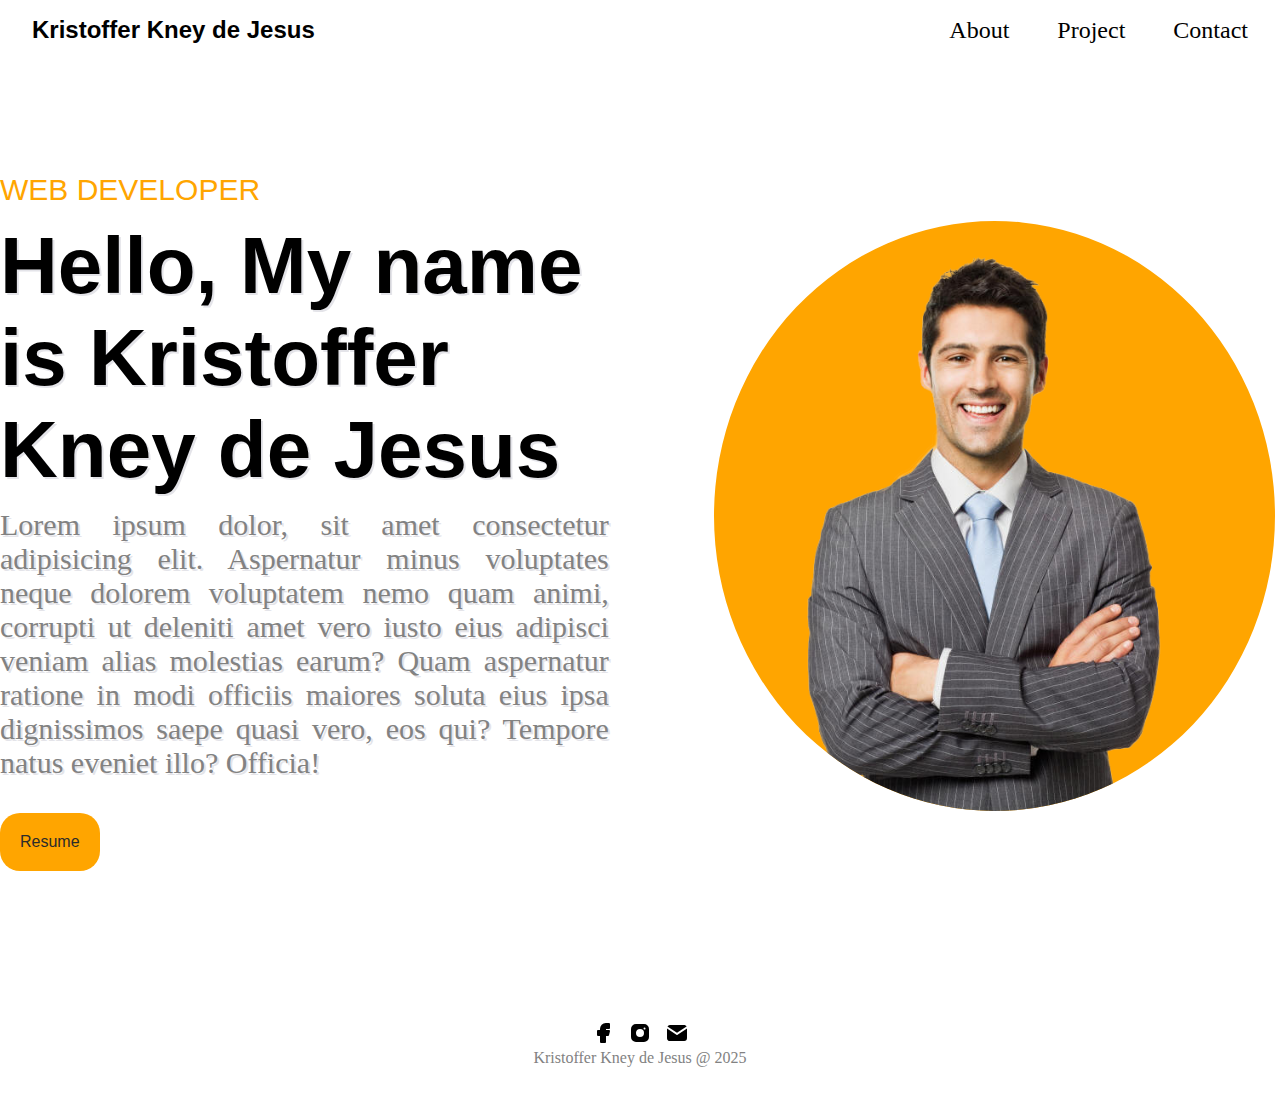
<file: index.html>
<!DOCTYPE html>
<html lang="en">
<head>
    <meta charset="UTF-8">
    <meta name="viewport" content="width=device-width, initial-scale=1.0">
    <title>My Project</title>
    <link rel="stylesheet" href="/assets/styles/mystyle.css">
</head>
<body>
    <div class="containter">
        <nav class="navbar">
            <div class="navbar-name">Kristoffer Kney de Jesus</div>
            <ul class="navbar-menu">
                <li><a href="#">About</a></li>
                <li><a href="#">Project</a></li>
                <li><a href="#">Contact</a></li>
            </ul>
        </nav>

        <div class="about">
            <div class="about-details">
                <p class="about-profession">WEB DEVELOPER</p>
                <h1 class="about-name">Hello, My name is Kristoffer Kney de Jesus</h1>
                <p class="about-description">Lorem ipsum dolor, sit amet consectetur adipisicing elit. Aspernatur minus voluptates neque dolorem voluptatem nemo quam animi, corrupti ut deleniti amet vero iusto eius adipisci veniam alias molestias earum? Quam aspernatur ratione in modi officiis maiores soluta eius ipsa dignissimos saepe quasi vero, eos qui? Tempore natus eveniet illo? Officia!</p>
                <button class="about-button">Resume</button>
            </div>
            <div class="about-picture circle-image">
                <img src="/assets/images/male.png" alt="picture">
            </div>
         

        </div>
     
        
    </div>

    <footer class="footer">
        <ul class="footer-icons">
            <li>
                <svg  width="24"  height="24"  viewBox="0 0 24 24"  fill="currentColor"  class="icon icon-tabler icons-tabler-filled icon-tabler-brand-facebook"><path stroke="none" d="M0 0h24v24H0z" fill="none"/><path d="M18 2a1 1 0 0 1 .993 .883l.007 .117v4a1 1 0 0 1 -.883 .993l-.117 .007h-3v1h3a1 1 0 0 1 .991 1.131l-.02 .112l-1 4a1 1 0 0 1 -.858 .75l-.113 .007h-2v6a1 1 0 0 1 -.883 .993l-.117 .007h-4a1 1 0 0 1 -.993 -.883l-.007 -.117v-6h-2a1 1 0 0 1 -.993 -.883l-.007 -.117v-4a1 1 0 0 1 .883 -.993l.117 -.007h2v-1a6 6 0 0 1 5.775 -5.996l.225 -.004h3z" /></svg>
            </li>
            <li>
                <svg   width="24"  height="24"  viewBox="0 0 24 24"  fill="currentColor"  class="icon icon-tabler icons-tabler-filled icon-tabler-brand-instagram"><path stroke="none" d="M0 0h24v24H0z" fill="none"/><path d="M16 3a5 5 0 0 1 5 5v8a5 5 0 0 1 -5 5h-8a5 5 0 0 1 -5 -5v-8a5 5 0 0 1 5 -5zm-4 5a4 4 0 0 0 -3.995 3.8l-.005 .2a4 4 0 1 0 4 -4m4.5 -1.5a1 1 0 0 0 -.993 .883l-.007 .127a1 1 0 0 0 1.993 .117l.007 -.127a1 1 0 0 0 -1 -1" /></svg>
            </li>
            <li>
                <svg   width="24"  height="24"  viewBox="0 0 24 24"  fill="currentColor"  class="icon icon-tabler icons-tabler-filled icon-tabler-mail"><path stroke="none" d="M0 0h24v24H0z" fill="none"/><path d="M22 7.535v9.465a3 3 0 0 1 -2.824 2.995l-.176 .005h-14a3 3 0 0 1 -2.995 -2.824l-.005 -.176v-9.465l9.445 6.297l.116 .066a1 1 0 0 0 .878 0l.116 -.066l9.445 -6.297z" /><path d="M19 4c1.08 0 2.027 .57 2.555 1.427l-9.555 6.37l-9.555 -6.37a2.999 2.999 0 0 1 2.354 -1.42l.201 -.007h14z" /></svg>
            </li>
        </ul>
        <p class="footer-name">Kristoffer Kney de Jesus @ 2025</p>
    </footer>

    </div>
</body>
</html>
</file>
<file: assets/styles/mystyle.css>
* {
  margin: 0;
  padding: 0;
  box-sizing: border-box;
}

.container {
    display: flex;
}

.navbar {
    
    display: flex;
    justify-content: space-between;
    align-items: center;
    padding: 1rem 2rem;

}

.navbar-name {
    font-size: 1.5rem;
    font-weight: bold;
    font-family: Arial, Helvetica, sans-serif;
}

.navbar-menu {
    font-size: 1.5rem;
    list-style: none;
    display: flex;
    gap: 3rem;
}

.navbar-menu a {
    text-decoration: none;
    color: black;
    font-weight: 500;

}

.about {
    display: flex;
    justify-content: center;
    align-items: center;
    gap: 100px;
    
}

.about .about-details {
    width: 50%;
    align-items: center;
    margin: 100px 0 100px;
}

.about .about-button {
    
    align-items: center;
    padding: 20px;
    font-size: medium;
    background-color: orange;
    border: none;
    border-radius: 20px;
    font-family: Arial, Helvetica, sans-serif;
    margin-top: 20px;
    color: #2b2b2b;
}

.about-profession {
    color: orange;
    margin-top: 0.8rem;
    margin-bottom: 0.8rem;
    font-size: 30px;
    font-family: Arial, Helvetica, sans-serif;
    
}

.about .about-details h1 {
    font-size: 80px;
    text-shadow: 2px 2px #e4e4e9;
    font-family: Arial, Helvetica, sans-serif;
}

.about-description {
    margin-top: 0.8rem;
    margin-bottom: 0.8rem;
    font-size: 30px;
    color: #828282;
    text-shadow: 2px 2px #e4e4e9;
    text-align: justify;  
    
}


.about .about-picture {
    margin: 0;
    padding: 0;
    height: 600px;
    background-size: cover;
    background-position: center;
    display: flex;
    justify-content: center;
    align-items: center;
    background-color: orange;
    
}

.circle-image {
      width: 600px;
      height: 600px;
      border-radius: 50%;
      overflow: hidden;
      border: 5px solid white;
     

    }

.circle-image img {
    width: 100%;
    height: 100%;
    object-fit: cover;
}

.footer {
   
    padding: 50px;
    justify-content: center;
    align-items: center;
    
}

.footer-icons {
    display: flex;
    justify-content: center;
    gap: 0.8rem;
}

.footer li {
    list-style: none;
    display: inline-block;
    
}

.footer .footer-name {
    color: #828282;
    display: flex;
   justify-content: center; 
}
</file>
